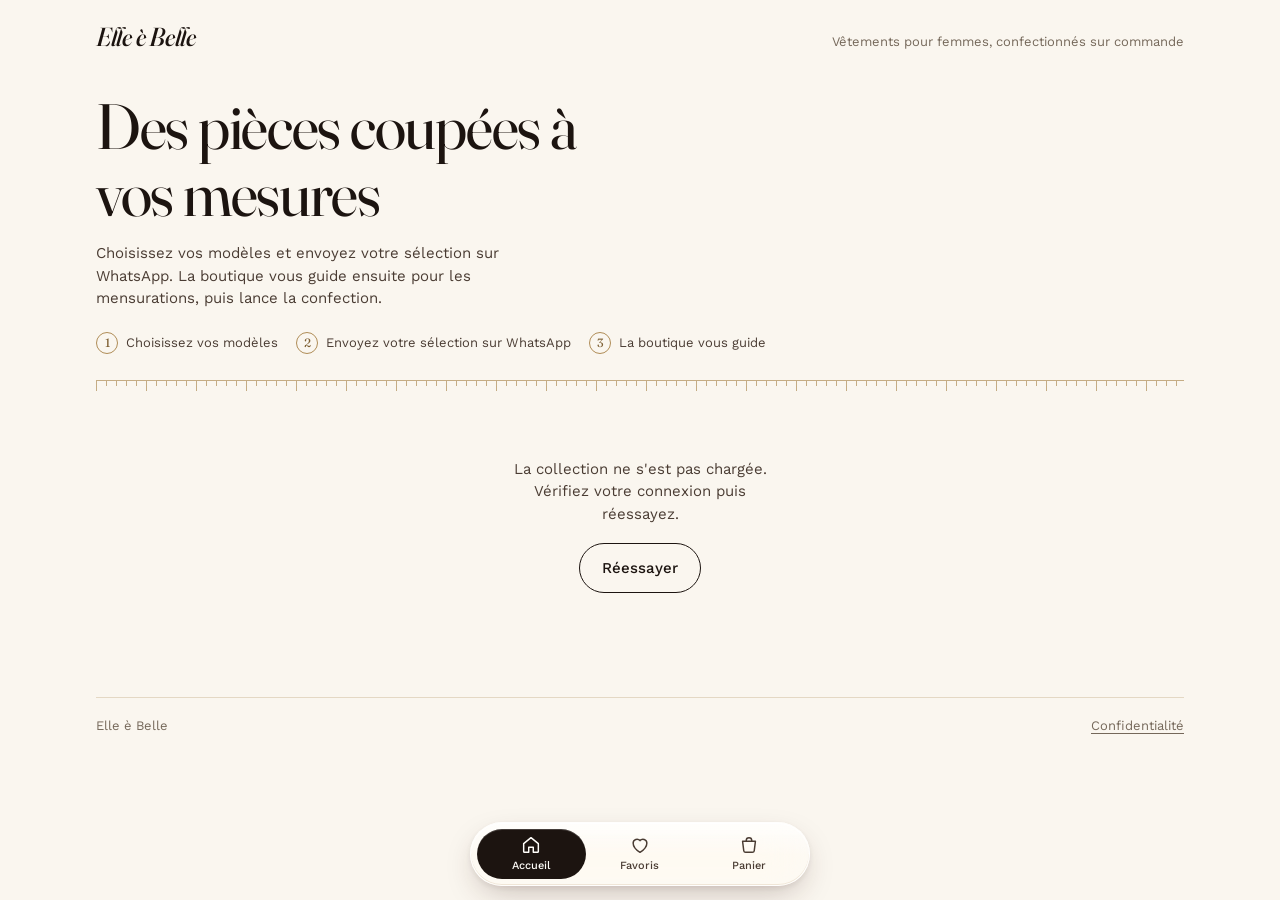
<file: index.html>
<!DOCTYPE html>
<html lang="fr">
<head>
  <meta charset="UTF-8">
  <meta name="viewport" content="width=device-width, initial-scale=1, viewport-fit=cover">
  <meta name="theme-color" content="#FAF6EF">
  <meta name="apple-mobile-web-app-capable" content="yes">
  <meta name="mobile-web-app-capable" content="yes">
  <meta name="apple-mobile-web-app-status-bar-style" content="default">
  <meta name="description" content="Vêtements pour femmes, confectionnés sur commande. Choisissez vos modèles et commandez sur WhatsApp.">
  <title>Elle è Belle | Vêtements confectionnés sur commande</title>
  <link rel="manifest" href="manifest.webmanifest">
  <link rel="icon" href="icon.svg" type="image/svg+xml">
  <link rel="apple-touch-icon" href="icon-192.png">
  <link rel="preconnect" href="https://fonts.googleapis.com">
  <link rel="preconnect" href="https://fonts.gstatic.com" crossorigin>
  <link rel="stylesheet" href="https://fonts.googleapis.com/css2?family=Fraunces:ital,opsz,wght@0,9..144,400;0,9..144,500;0,9..144,600;1,9..144,400;1,9..144,500&family=Work+Sans:wght@400;500;600&display=swap">
  <link rel="stylesheet" href="styles.css">
</head>
<body>
  <a class="skip" href="#main">Aller au contenu</a>

  <header class="top">
    <a class="brand" href="#" data-nav="accueil">
      <span class="brand__name" data-shop-name>Boutique</span>
    </a>
    <p class="brand__tagline" data-shop-tagline></p>
  </header>

  <main id="main">
    <!-- ACCUEIL -------------------------------------------------------- -->
    <section class="view is-active" data-view="accueil" aria-label="Collection">
      <div class="hero">
        <h1 class="hero__title" data-hero-title></h1>
        <p class="hero__text" data-hero-text></p>
        <ol class="steps">
          <li><span class="steps__n">1</span>Choisissez vos modèles</li>
          <li><span class="steps__n">2</span>Envoyez votre sélection sur WhatsApp</li>
          <li><span class="steps__n">3</span>La boutique vous guide</li>
        </ol>
      </div>

      <div class="ruler" aria-hidden="true"></div>

      <nav class="pills" aria-label="Catégories"></nav>
      <div class="grid" data-grid="catalogue" aria-live="polite"></div>
    </section>

    <!-- FAVORIS -------------------------------------------------------- -->
    <section class="view" data-view="favoris" aria-label="Favoris" hidden>
      <div class="view__head">
        <h1 class="view__title">Vos favoris</h1>
      </div>
      <div class="grid" data-grid="favoris"></div>
    </section>

    <!-- PANIER --------------------------------------------------------- -->
    <section class="view" data-view="panier" aria-label="Panier" hidden>
      <div class="view__head">
        <h1 class="view__title">Votre panier</h1>
      </div>
      <div class="cart"></div>
    </section>

    <nav class="social" data-reseaux aria-label="Nos réseaux" hidden></nav>

    <footer class="foot">
      <p data-shop-name-foot></p>
      <p class="foot__links">
        <button type="button" class="linkish" data-open-privacy>Confidentialité</button>
        <button type="button" class="linkish" data-bq-consent-manage hidden>Gérer mes cookies</button>
      </p>
    </footer>
  </main>

  <!-- BARRE FLOTTANTE "LIQUID GLASS" ------------------------------------ -->
  <nav class="dock" aria-label="Navigation principale">
    <span class="dock__indicator" aria-hidden="true"></span>
    <a class="dock__item is-active" href="#" data-nav="accueil" aria-current="page">
      <svg viewBox="0 0 24 24" aria-hidden="true"><path d="M4 10.5 12 4l8 6.5V19a1 1 0 0 1-1 1h-4.5v-5.5h-5V20H5a1 1 0 0 1-1-1v-8.5Z"/></svg>
      <span>Accueil</span>
    </a>
    <a class="dock__item" href="#favoris" data-nav="favoris">
      <svg viewBox="0 0 24 24" aria-hidden="true"><path d="M12 20s-7.5-4.6-7.5-10.2A4.3 4.3 0 0 1 12 7.2a4.3 4.3 0 0 1 7.5 2.6C19.5 15.4 12 20 12 20Z"/></svg>
      <span>Favoris</span>
      <b class="dock__badge" data-badge="favoris" hidden>0</b>
    </a>
    <a class="dock__item" href="#panier" data-nav="panier">
      <svg viewBox="0 0 24 24" aria-hidden="true"><path d="M5 8h14l-1.3 10.4A2 2 0 0 1 15.7 20H8.3a2 2 0 0 1-2-1.6L5 8Z"/><path d="M9 8V7a3 3 0 0 1 6 0v1"/></svg>
      <span>Panier</span>
      <b class="dock__badge" data-badge="panier" hidden>0</b>
    </a>
  </nav>

  <!-- FICHE PRODUIT ------------------------------------------------------ -->
  <div class="sheet" data-sheet="produit" hidden>
    <div class="sheet__backdrop" data-close-sheet></div>
    <div class="sheet__panel" role="dialog" aria-modal="true" aria-labelledby="sheet-title">
      <button type="button" class="sheet__close" data-close-sheet aria-label="Fermer">
        <svg viewBox="0 0 24 24" aria-hidden="true"><path d="M6 6l12 12M18 6 6 18"/></svg>
      </button>
      <div class="sheet__body"></div>
    </div>
  </div>

  <!-- CONFIDENTIALITÉ ----------------------------------------------------- -->
  <div class="sheet" data-sheet="privacy" hidden>
    <div class="sheet__backdrop" data-close-sheet></div>
    <div class="sheet__panel sheet__panel--text" role="dialog" aria-modal="true" aria-labelledby="privacy-title">
      <button type="button" class="sheet__close" data-close-sheet aria-label="Fermer">
        <svg viewBox="0 0 24 24" aria-hidden="true"><path d="M6 6l12 12M18 6 6 18"/></svg>
      </button>
      <div class="prose">
        <h2 id="privacy-title">Vos données</h2>
        <p>Dès que vous cochez la case d'accord dans le panier, nous enregistrons votre nom, votre téléphone, votre email s'il est renseigné et votre sélection, même si vous n'envoyez pas encore le message WhatsApp. Ces informations servent uniquement à traiter votre demande et à vous recontacter sur WhatsApp.</p>
        <p>Si vous cochez la case dédiée, nous pourrons aussi vous envoyer nos nouveautés. Vous pouvez retirer cet accord à tout moment en nous écrivant sur WhatsApp.</p>
        <p>Vos données ne sont ni vendues ni partagées. Pour les consulter, les corriger ou les faire supprimer, écrivez-nous sur WhatsApp.</p>
        <p>Votre panier et vos favoris restent enregistrés sur votre téléphone uniquement.</p>
      </div>
    </div>
  </div>

  <div class="toast" role="status" aria-live="polite"></div>

  <script src="config.js"></script>
  <script src="app.js"></script>
</body>
</html>
</file>
<file: styles.css>
/* ==========================================================================
   BOUTIQUE SUR-MESURE — WEBAPP
   Palette couture : ivoire chaud, encre café, bordeaux, laiton.
   Fraunces (marque, titres, noms de modèles) + Work Sans (interface).
   ========================================================================== */

:root {
  --ivory: #faf6ef;
  --ivory-deep: #f1e9dc;
  --paper: #fffdf9;
  --ink: #1c1410;
  --ink-soft: #4a3c33;
  --sable: #75685a;
  --wine: #6b1f2a;
  --wine-deep: #4f1620;
  --brass: #b08d57;
  --brass-text: #7d5f32;
  --line: #e4d8c4;

  --serif: "Fraunces", Georgia, serif;
  --sans: "Work Sans", system-ui, sans-serif;

  --r-card: 18px;
  --r-ctl: 12px;
  --gutter: 16px;
  --dock-h: 64px;
  --dock-space: calc(var(--dock-h) + 28px + env(safe-area-inset-bottom, 0px));
  --ease: cubic-bezier(0.32, 0.72, 0, 1);
}

*,
*::before,
*::after { box-sizing: border-box; }

html { -webkit-text-size-adjust: 100%; }

body {
  margin: 0;
  background: var(--ivory);
  color: var(--ink);
  font-family: var(--sans);
  font-size: 15px;
  line-height: 1.5;
  -webkit-font-smoothing: antialiased;
  -webkit-tap-highlight-color: transparent;
}

button { font: inherit; color: inherit; }
img { display: block; max-width: 100%; }
[hidden] { display: none !important; }

:focus-visible {
  outline: 2px solid var(--wine);
  outline-offset: 2px;
  border-radius: 6px;
}

.skip {
  position: absolute;
  left: -999px;
  top: 8px;
  background: var(--ink);
  color: var(--paper);
  padding: 8px 12px;
  border-radius: 8px;
  z-index: 100;
}
.skip:focus { left: 8px; }

/* ------------------------------------------------------------------ *
 *  EN-TÊTE
 * ------------------------------------------------------------------ */

.top {
  max-width: 1120px;
  margin: 0 auto;
  padding: calc(18px + env(safe-area-inset-top, 0px)) var(--gutter) 0;
  display: flex;
  align-items: baseline;
  justify-content: space-between;
  gap: 12px;
  flex-wrap: wrap;
}

.brand {
  color: var(--ink);
  text-decoration: none;
}

.brand__name {
  font-family: var(--serif);
  font-style: italic;
  font-weight: 500;
  font-size: 26px;
  font-variation-settings: "opsz" 144;
  letter-spacing: -0.01em;
}

.brand__tagline {
  margin: 0;
  color: var(--sable);
  font-size: 13px;
}

main {
  max-width: 1120px;
  margin: 0 auto;
  padding: 0 var(--gutter) var(--dock-space);
}

/* ------------------------------------------------------------------ *
 *  ACCROCHE
 * ------------------------------------------------------------------ */

.hero { padding: 36px 0 26px; }

.hero__title {
  font-family: var(--serif);
  font-weight: 400;
  font-size: clamp(34px, 9vw, 64px);
  line-height: 1.04;
  letter-spacing: -0.02em;
  font-variation-settings: "opsz" 144;
  margin: 0 0 16px;
  max-width: 14ch;
}

.hero__text {
  margin: 0 0 22px;
  color: var(--ink-soft);
  max-width: 46ch;
  font-size: 15px;
}

.steps {
  list-style: none;
  margin: 0;
  padding: 0;
  display: flex;
  flex-wrap: wrap;
  gap: 8px 18px;
  font-size: 13px;
  color: var(--ink-soft);
}

.steps li { display: flex; align-items: center; gap: 8px; }

.steps__n {
  width: 22px;
  height: 22px;
  border-radius: 50%;
  border: 1px solid var(--brass);
  color: var(--brass-text);
  font-family: var(--serif);
  font-size: 12px;
  display: grid;
  place-items: center;
}

/* Réglette de mètre ruban : le seul ornement, rappel du sur-mesure */
.ruler {
  height: 12px;
  margin: 0 0 18px;
  border-top: 1px solid var(--brass);
  background:
    repeating-linear-gradient(90deg, var(--brass) 0 1px, transparent 1px 50px) top left / 100% 10px no-repeat,
    repeating-linear-gradient(90deg, var(--brass) 0 1px, transparent 1px 10px) top left / 100% 5px no-repeat;
  opacity: 0.7;
}

/* ------------------------------------------------------------------ *
 *  PASTILLES DE CATÉGORIES
 * ------------------------------------------------------------------ */

.pills {
  position: sticky;
  top: 0;
  z-index: 5;
  display: flex;
  gap: 8px;
  overflow-x: auto;
  scrollbar-width: none;
  margin: 0 calc(var(--gutter) * -1) 18px;
  padding: 10px var(--gutter);
  background: var(--ivory);
}
.pills::-webkit-scrollbar { display: none; }
.pills:empty { display: none; }

.pill {
  flex-shrink: 0;
  border: 1px solid var(--line);
  background: var(--paper);
  color: var(--ink-soft);
  border-radius: 999px;
  padding: 8px 16px;
  font-size: 14px;
  cursor: pointer;
  transition: background 200ms, color 200ms, border-color 200ms;
}

.pill[aria-pressed="true"] {
  background: var(--ink);
  border-color: var(--ink);
  color: var(--paper);
}

/* ------------------------------------------------------------------ *
 *  GRILLE ET CARTES
 * ------------------------------------------------------------------ */

.grid {
  display: grid;
  grid-template-columns: repeat(2, minmax(0, 1fr));
  gap: 22px 12px;
}

@media (min-width: 720px) {
  .grid { grid-template-columns: repeat(3, minmax(0, 1fr)); gap: 32px 20px; }
}
@media (min-width: 1040px) {
  .grid { grid-template-columns: repeat(4, minmax(0, 1fr)); }
}

.card { position: relative; min-width: 0; }

.card__media {
  position: relative;
  display: block;
  width: 100%;
  padding: 0;
  border: 0;
  background: var(--ivory-deep);
  border-radius: var(--r-card);
  overflow: hidden;
  aspect-ratio: 3 / 4;
  cursor: pointer;
}

.card__media img {
  width: 100%;
  height: 100%;
  object-fit: cover;
}

.card__media--empty::after {
  content: "";
  position: absolute;
  inset: 0;
  background: repeating-linear-gradient(135deg, transparent 0 12px, rgba(176, 141, 87, 0.12) 12px 13px);
}

.card__info {
  display: flex;
  align-items: flex-start;
  justify-content: space-between;
  gap: 8px;
  padding: 10px 2px 0;
}

.card__name {
  font-family: var(--serif);
  font-weight: 500;
  font-size: 16px;
  line-height: 1.25;
  margin: 0 0 3px;
  overflow-wrap: anywhere;
}

.card__price {
  margin: 0;
  font-size: 13px;
  font-weight: 500;
  color: var(--brass-text);
}

.price--ask { font-style: italic; font-weight: 400; color: var(--sable); }

.add {
  flex-shrink: 0;
  width: 38px;
  height: 38px;
  border-radius: 50%;
  border: 1px solid var(--ink);
  background: transparent;
  display: grid;
  place-items: center;
  cursor: pointer;
  transition: background 200ms, color 200ms, transform 200ms var(--ease);
}

.add svg { width: 18px; height: 18px; fill: none; stroke: currentColor; stroke-width: 1.6; stroke-linecap: round; }
.add:hover { background: var(--ink); color: var(--paper); }
.add.is-done { background: var(--wine); border-color: var(--wine); color: var(--paper); transform: scale(1.08); }

/* Cœur en verre, posé sur la photo */
.heart {
  position: absolute;
  top: 10px;
  right: 10px;
  width: 38px;
  height: 38px;
  border-radius: 50%;
  border: 1px solid rgba(255, 255, 255, 0.6);
  background: rgba(255, 253, 249, 0.55);
  -webkit-backdrop-filter: blur(12px) saturate(160%);
  backdrop-filter: blur(12px) saturate(160%);
  display: grid;
  place-items: center;
  cursor: pointer;
  z-index: 2;
}

.heart svg {
  width: 19px;
  height: 19px;
  fill: transparent;
  stroke: var(--ink);
  stroke-width: 1.6;
  transition: fill 200ms, stroke 200ms, transform 300ms var(--ease);
}

.heart[aria-pressed="true"] svg { fill: var(--wine); stroke: var(--wine); transform: scale(1.12); }

.skeleton {
  aspect-ratio: 3 / 4.5;
  border-radius: var(--r-card);
  background: linear-gradient(100deg, var(--ivory-deep) 30%, #f7f1e7 50%, var(--ivory-deep) 70%) 0 0 / 200% 100%;
  animation: shimmer 1.4s ease-in-out infinite;
}

@keyframes shimmer { to { background-position: -200% 0; } }

/* ------------------------------------------------------------------ *
 *  VUES, ÉTATS VIDES
 * ------------------------------------------------------------------ */

.view__head { padding: 32px 0 20px; }

.view__title {
  font-family: var(--serif);
  font-weight: 400;
  font-size: clamp(30px, 7vw, 44px);
  letter-spacing: -0.015em;
  margin: 0;
}

.empty {
  grid-column: 1 / -1;
  text-align: center;
  padding: 48px 12px;
  color: var(--ink-soft);
}

.empty p { margin: 0 auto 18px; max-width: 32ch; }

/* ------------------------------------------------------------------ *
 *  BOUTONS
 * ------------------------------------------------------------------ */

.btn {
  display: inline-flex;
  align-items: center;
  justify-content: center;
  gap: 8px;
  min-height: 50px;
  padding: 0 22px;
  border-radius: 999px;
  border: 1px solid transparent;
  font-size: 15px;
  font-weight: 500;
  text-decoration: none;
  cursor: pointer;
  transition: background 200ms, color 200ms;
}

.btn--wine { background: var(--wine); color: var(--paper); }
.btn--wine:hover { background: var(--wine-deep); }
.btn--wine:disabled { background: var(--line); color: var(--sable); cursor: not-allowed; }
.btn--line { border-color: var(--ink); color: var(--ink); background: transparent; }
.btn--line:hover { background: var(--ink); color: var(--paper); }
.btn--block { width: 100%; }
.btn svg { width: 20px; height: 20px; fill: currentColor; }

.linkish {
  background: none;
  border: 0;
  padding: 0;
  text-decoration: underline;
  text-underline-offset: 3px;
  color: var(--sable);
  cursor: pointer;
  font-size: 13px;
}

/* ------------------------------------------------------------------ *
 *  PANIER
 * ------------------------------------------------------------------ */

.cart {
  display: grid;
  gap: 28px;
}

@media (min-width: 880px) {
  .cart--filled { grid-template-columns: 1.15fr 1fr; align-items: start; gap: 48px; }
}

.lines { list-style: none; margin: 0; padding: 0; }

.line {
  display: grid;
  grid-template-columns: 72px 1fr auto;
  gap: 14px;
  align-items: center;
  padding: 14px 0;
  border-bottom: 1px solid var(--line);
}

.line:first-child { padding-top: 0; }

.line__img {
  width: 72px;
  height: 92px;
  border-radius: 12px;
  object-fit: cover;
  background: var(--ivory-deep);
}

.line__name { font-family: var(--serif); font-weight: 500; font-size: 16px; margin: 0 0 2px; line-height: 1.25; }
.line__price { margin: 0 0 8px; font-size: 13px; color: var(--brass-text); }

.stepper {
  display: inline-flex;
  align-items: center;
  border: 1px solid var(--line);
  border-radius: 999px;
  background: var(--paper);
}

.stepper button {
  width: 34px;
  height: 34px;
  border: 0;
  background: none;
  font-size: 18px;
  cursor: pointer;
  border-radius: 50%;
}

.stepper output { min-width: 20px; text-align: center; font-size: 14px; }

.line__remove {
  align-self: start;
  width: 34px;
  height: 34px;
  border: 0;
  background: none;
  cursor: pointer;
  color: var(--sable);
  border-radius: 50%;
}
.line__remove svg { width: 18px; height: 18px; fill: none; stroke: currentColor; stroke-width: 1.6; stroke-linecap: round; }

.summary {
  display: flex;
  justify-content: space-between;
  align-items: baseline;
  gap: 12px;
  padding: 18px 0 4px;
  font-family: var(--serif);
  font-size: 20px;
}

.summary__note { margin: 4px 0 0; font-size: 13px; color: var(--sable); }

.checkout {
  background: var(--paper);
  border: 1px solid var(--line);
  border-radius: 22px;
  padding: 22px 18px;
}

.checkout h2 {
  font-family: var(--serif);
  font-weight: 500;
  font-size: 20px;
  margin: 0 0 4px;
}

.checkout__intro { margin: 0 0 18px; font-size: 14px; color: var(--ink-soft); }

.field { margin-bottom: 14px; }
.field label { display: block; font-size: 13px; color: var(--ink-soft); margin-bottom: 6px; }

/* 16px : en dessous, l'iPhone zoome sur le champ */
.field input {
  width: 100%;
  min-height: 50px;
  padding: 0 14px;
  border: 1px solid var(--line);
  border-radius: var(--r-ctl);
  background: var(--ivory);
  color: var(--ink);
  font-family: var(--sans);
  font-size: 16px;
}

.field input:focus { outline: 2px solid var(--wine); outline-offset: 0; border-color: transparent; }
.field input[aria-invalid="true"] { border-color: var(--wine); }

.check {
  display: grid;
  grid-template-columns: 22px 1fr;
  gap: 10px;
  align-items: start;
  font-size: 13px;
  color: var(--ink-soft);
  margin-bottom: 12px;
  cursor: pointer;
}

.check input { width: 20px; height: 20px; margin: 1px 0 0; accent-color: var(--wine); }

.form-error {
  margin: 4px 0 14px;
  color: var(--wine);
  font-size: 14px;
  font-weight: 500;
}

.done {
  text-align: center;
  padding: 40px 12px;
  max-width: 420px;
  margin: 0 auto;
}

.done h2 { font-family: var(--serif); font-weight: 400; font-size: 28px; margin: 0 0 10px; }
.done p { color: var(--ink-soft); margin: 0 0 22px; }
.done .btn + .btn { margin-top: 10px; }

/* ------------------------------------------------------------------ *
 *  BARRE FLOTTANTE « LIQUID GLASS »
 * ------------------------------------------------------------------ */

.dock {
  position: fixed;
  left: 50%;
  bottom: calc(14px + env(safe-area-inset-bottom, 0px));
  transform: translateX(-50%);
  z-index: 40;
  width: min(340px, calc(100% - 32px));
  height: var(--dock-h);
  padding: 6px;
  display: grid;
  grid-template-columns: repeat(3, 1fr);
  border-radius: 999px;
  isolation: isolate;
  overflow: hidden;
  background: rgba(255, 253, 249, 0.52);
  -webkit-backdrop-filter: blur(22px) saturate(180%);
  backdrop-filter: blur(22px) saturate(180%);
  border: 1px solid rgba(255, 255, 255, 0.7);
  box-shadow:
    inset 0 1px 0 rgba(255, 255, 255, 0.9),
    inset 0 -1px 0 rgba(176, 141, 87, 0.18),
    0 12px 32px -8px rgba(60, 30, 20, 0.28),
    0 2px 6px rgba(60, 30, 20, 0.08);
}

/* Reflet lumineux sur le haut de la surface */
.dock::before {
  content: "";
  position: absolute;
  inset: 0 0 50% 0;
  border-radius: 999px 999px 40% 40% / 999px 999px 100% 100%;
  background: linear-gradient(180deg, rgba(255, 255, 255, 0.75), rgba(255, 255, 255, 0));
  pointer-events: none;
  z-index: -1;
}

@supports not ((backdrop-filter: blur(1px)) or (-webkit-backdrop-filter: blur(1px))) {
  .dock { background: rgba(255, 253, 249, 0.96); }
  .heart { background: rgba(255, 253, 249, 0.92); }
}

.dock__indicator {
  position: absolute;
  top: 6px;
  bottom: 6px;
  left: 6px;
  width: calc((100% - 12px) / 3);
  border-radius: 999px;
  background: var(--ink);
  box-shadow: inset 0 1px 0 rgba(255, 255, 255, 0.18);
  transition: transform 420ms var(--ease);
  z-index: -1;
}

.dock[data-active="favoris"] .dock__indicator { transform: translateX(100%); }
.dock[data-active="panier"] .dock__indicator { transform: translateX(200%); }

.dock__item {
  position: relative;
  display: flex;
  flex-direction: column;
  align-items: center;
  justify-content: center;
  gap: 2px;
  border-radius: 999px;
  color: var(--ink-soft);
  text-decoration: none;
  font-size: 11px;
  font-weight: 500;
  transition: color 300ms;
}

.dock__item svg {
  width: 22px;
  height: 22px;
  fill: none;
  stroke: currentColor;
  stroke-width: 1.6;
  stroke-linejoin: round;
  stroke-linecap: round;
}

.dock__item.is-active { color: var(--paper); }

.dock__badge {
  position: absolute;
  top: 4px;
  left: calc(50% + 6px);
  min-width: 18px;
  height: 18px;
  padding: 0 5px;
  border-radius: 999px;
  background: var(--wine);
  color: var(--paper);
  font-size: 10.5px;
  font-weight: 600;
  display: grid;
  place-items: center;
  box-shadow: 0 0 0 2px rgba(255, 253, 249, 0.9);
}

.dock__badge.is-bump { animation: bump 400ms var(--ease); }
@keyframes bump { 40% { transform: scale(1.35); } }

/* ------------------------------------------------------------------ *
 *  FICHES (PRODUIT, CONFIDENTIALITÉ)
 * ------------------------------------------------------------------ */

.sheet { position: fixed; inset: 0; z-index: 60; }

.sheet__backdrop {
  position: absolute;
  inset: 0;
  background: rgba(28, 20, 16, 0.4);
  animation: fade 260ms ease both;
}

.sheet__panel {
  position: absolute;
  left: 0;
  right: 0;
  bottom: 0;
  max-height: 92vh;
  max-height: 92dvh;
  overflow-y: auto;
  overscroll-behavior: contain;
  background: var(--paper);
  border-radius: 26px 26px 0 0;
  padding: 0 0 calc(20px + env(safe-area-inset-bottom, 0px));
  animation: rise 420ms var(--ease) both;
}

@media (min-width: 720px) {
  .sheet__panel {
    left: 50%;
    right: auto;
    bottom: auto;
    top: 50%;
    width: min(820px, calc(100% - 48px));
    transform: translate(-50%, -50%);
    border-radius: 26px;
    animation: fade 260ms ease both;
    padding-bottom: 0;
  }
  .sheet__panel--text { width: min(560px, calc(100% - 48px)); }
}

@keyframes rise { from { transform: translateY(100%); } }
@keyframes fade { from { opacity: 0; } }

.sheet__close {
  position: absolute;
  top: 12px;
  right: 12px;
  z-index: 3;
  width: 40px;
  height: 40px;
  border-radius: 50%;
  border: 1px solid rgba(255, 255, 255, 0.6);
  background: rgba(255, 253, 249, 0.7);
  -webkit-backdrop-filter: blur(12px);
  backdrop-filter: blur(12px);
  display: grid;
  place-items: center;
  cursor: pointer;
}
.sheet__close svg { width: 18px; height: 18px; fill: none; stroke: var(--ink); stroke-width: 1.8; stroke-linecap: round; }

.detail { display: grid; }

@media (min-width: 720px) {
  .detail { grid-template-columns: 1fr 1fr; }
}

.detail__media {
  aspect-ratio: 4 / 5;
  max-height: 62vh;
  width: 100%;
  background: var(--ivory-deep);
  overflow: hidden;
}

@media (min-width: 720px) { .detail__media { max-height: none; height: 100%; } }

.detail__media img { width: 100%; height: 100%; object-fit: cover; }

.detail__body { padding: 22px 20px 4px; display: flex; flex-direction: column; }
@media (min-width: 720px) { .detail__body { padding: 56px 32px 32px; } }

.detail__cat { margin: 0 0 6px; font-size: 13px; color: var(--sable); }

.detail__name {
  font-family: var(--serif);
  font-weight: 400;
  font-size: 32px;
  line-height: 1.1;
  letter-spacing: -0.015em;
  margin: 0 0 8px;
}

.detail__price { margin: 0 0 18px; font-size: 17px; font-weight: 500; color: var(--brass-text); }
.detail__text { margin: 0 0 24px; color: var(--ink-soft); font-size: 14px; }

.detail__actions { display: grid; grid-template-columns: 1fr 50px; gap: 10px; margin-top: auto; }

.detail__actions .heart {
  position: static;
  width: 50px;
  height: 50px;
  background: transparent;
  border-color: var(--ink);
  -webkit-backdrop-filter: none;
  backdrop-filter: none;
}

.prose { padding: 28px 22px 8px; }
@media (min-width: 720px) { .prose { padding: 36px 36px 28px; } }
.prose h2 { font-family: var(--serif); font-weight: 400; font-size: 28px; margin: 0 0 14px; }
.prose p { margin: 0 0 12px; color: var(--ink-soft); max-width: 60ch; }

/* ------------------------------------------------------------------ *
 *  TOAST, PIED DE PAGE, CONSENTEMENT
 * ------------------------------------------------------------------ */

.toast {
  position: fixed;
  left: 50%;
  bottom: calc(var(--dock-h) + 30px + env(safe-area-inset-bottom, 0px));
  transform: translate(-50%, 12px);
  z-index: 50;
  background: var(--ink);
  color: var(--paper);
  padding: 10px 18px;
  border-radius: 999px;
  font-size: 14px;
  opacity: 0;
  pointer-events: none;
  transition: opacity 240ms, transform 320ms var(--ease);
  white-space: nowrap;
  max-width: calc(100% - 32px);
  overflow: hidden;
  text-overflow: ellipsis;
}

.toast.is-on { opacity: 1; transform: translate(-50%, 0); }

.social {
  margin-top: 56px;
  display: flex;
  align-items: center;
  justify-content: center;
  gap: 12px;
}
.social__label { width: 100%; text-align: center; font-size: 13px; color: var(--sable); margin: 0 0 2px; }
.social { flex-wrap: wrap; }
.social a {
  width: 46px;
  height: 46px;
  border-radius: 50%;
  display: grid;
  place-items: center;
  color: var(--wine);
  background: var(--surface, #fffdf9);
  box-shadow: inset 0 0 0 1px var(--line);
  transition: background 200ms, color 200ms, transform 200ms;
}
.social a:hover { background: var(--wine); color: #fffdf9; }
.social a:active { transform: scale(.94); }
.social svg { width: 20px; height: 20px; fill: none; stroke: currentColor; stroke-width: 1.7; stroke-linecap: round; stroke-linejoin: round; }
.social:not([hidden]) + .foot { margin-top: 24px; }

.foot {
  margin-top: 56px;
  padding-top: 18px;
  border-top: 1px solid var(--line);
  display: flex;
  justify-content: space-between;
  flex-wrap: wrap;
  gap: 8px 16px;
  color: var(--sable);
  font-size: 13px;
}

.foot p { margin: 0; }
.foot__links { display: flex; gap: 16px; }

.consent {
  position: fixed;
  left: 16px;
  right: 16px;
  bottom: calc(var(--dock-h) + 28px + env(safe-area-inset-bottom, 0px));
  max-width: 560px;
  margin: 0 auto;
  z-index: 70;
  background: var(--ink);
  color: var(--ivory);
  border-radius: 20px;
  padding: 16px 18px;
  font-size: 14px;
  box-shadow: 0 12px 32px -8px rgba(28, 20, 16, 0.4);
}

.consent p { margin: 0 0 12px; }
.consent__actions { display: flex; gap: 8px; }
.consent .btn { min-height: 42px; flex: 1; }
.consent .btn--line { border-color: var(--ivory); color: var(--ivory); }
.consent .btn--line:hover { background: var(--ivory); color: var(--ink); }

body.is-locked { overflow: hidden; }

@media (prefers-reduced-motion: reduce) {
  *,
  *::before,
  *::after {
    animation-duration: 1ms !important;
    transition-duration: 1ms !important;
  }
}

/* ------------------------------------------------------------------ *
 *  GALERIE MULTI-PHOTOS
 * ------------------------------------------------------------------ */

/* Indicateur "plusieurs vues" sur la carte du catalogue */
.card__views {
  position: absolute;
  left: 50%;
  bottom: 10px;
  transform: translateX(-50%);
  display: flex;
  gap: 4px;
  padding: 5px 7px;
  border-radius: 999px;
  background: rgba(255, 253, 249, 0.55);
  -webkit-backdrop-filter: blur(10px);
  backdrop-filter: blur(10px);
}

.card__views i,
.gallery__dots i {
  width: 5px;
  height: 5px;
  border-radius: 999px;
  background: rgba(28, 20, 16, 0.3);
  transition: width 300ms var(--ease), background 300ms;
}

.card__views i.is-on,
.gallery__dots i.is-on {
  width: 14px;
  background: var(--ink);
}

.gallery {
  position: relative;
  width: 100%;
  height: 100%;
}

.gallery__track {
  display: flex;
  height: 100%;
  overflow-x: auto;
  overflow-y: hidden;
  scroll-snap-type: x mandatory;
  overscroll-behavior-x: contain;
  scrollbar-width: none;
}
.gallery__track::-webkit-scrollbar { display: none; }

.gallery__slide {
  flex: 0 0 100%;
  height: 100%;
  padding: 0;
  border: 0;
  background: var(--ivory-deep);
  scroll-snap-align: start;
  scroll-snap-stop: always;
  cursor: zoom-in;
}

.gallery__slide img {
  width: 100%;
  height: 100%;
  object-fit: cover;
}

.gallery__dots {
  position: absolute;
  left: 50%;
  bottom: 14px;
  transform: translateX(-50%);
  display: flex;
  gap: 5px;
  padding: 7px 10px;
  border-radius: 999px;
  background: rgba(255, 253, 249, 0.6);
  -webkit-backdrop-filter: blur(12px);
  backdrop-filter: blur(12px);
  pointer-events: none;
}

.gallery__dots i { width: 6px; height: 6px; }
.gallery__dots i.is-on { width: 18px; }

/* Flèches : seulement sur écran avec souris */
.gallery__nav {
  display: none;
  position: absolute;
  top: 50%;
  width: 42px;
  height: 42px;
  margin-top: -21px;
  border-radius: 50%;
  border: 1px solid rgba(255, 255, 255, 0.6);
  background: rgba(255, 253, 249, 0.7);
  -webkit-backdrop-filter: blur(12px);
  backdrop-filter: blur(12px);
  place-items: center;
  cursor: pointer;
  transition: opacity 200ms;
}

.gallery__nav svg { width: 18px; height: 18px; fill: none; stroke: var(--ink); stroke-width: 1.8; stroke-linecap: round; stroke-linejoin: round; }
.gallery__nav--prev { left: 12px; }
.gallery__nav--prev svg { transform: scaleX(-1); }
.gallery__nav--next { right: 12px; }
.gallery__nav:disabled { opacity: 0; pointer-events: none; }

@media (hover: hover) and (pointer: fine) {
  .gallery__nav { display: grid; }
}

/* Plein écran */
.zoom {
  position: fixed;
  inset: 0;
  z-index: 90;
  background: #140e0b;
  animation: fade 220ms ease both;
}

.zoom .gallery__slide { background: transparent; cursor: default; }
.zoom .gallery__slide img { object-fit: contain; }
.zoom .gallery__dots { bottom: calc(18px + env(safe-area-inset-bottom, 0px)); background: rgba(255, 253, 249, 0.16); }
.zoom .gallery__dots i { background: rgba(255, 253, 249, 0.4); }
.zoom .gallery__dots i.is-on { background: var(--paper); }

.zoom__close {
  position: absolute;
  top: calc(14px + env(safe-area-inset-top, 0px));
  right: 14px;
  width: 44px;
  height: 44px;
  border-radius: 50%;
  border: 1px solid rgba(255, 255, 255, 0.25);
  background: rgba(255, 253, 249, 0.14);
  -webkit-backdrop-filter: blur(12px);
  backdrop-filter: blur(12px);
  display: grid;
  place-items: center;
  cursor: pointer;
}

.zoom__close svg { width: 20px; height: 20px; fill: none; stroke: var(--paper); stroke-width: 1.8; stroke-linecap: round; }
</file>
